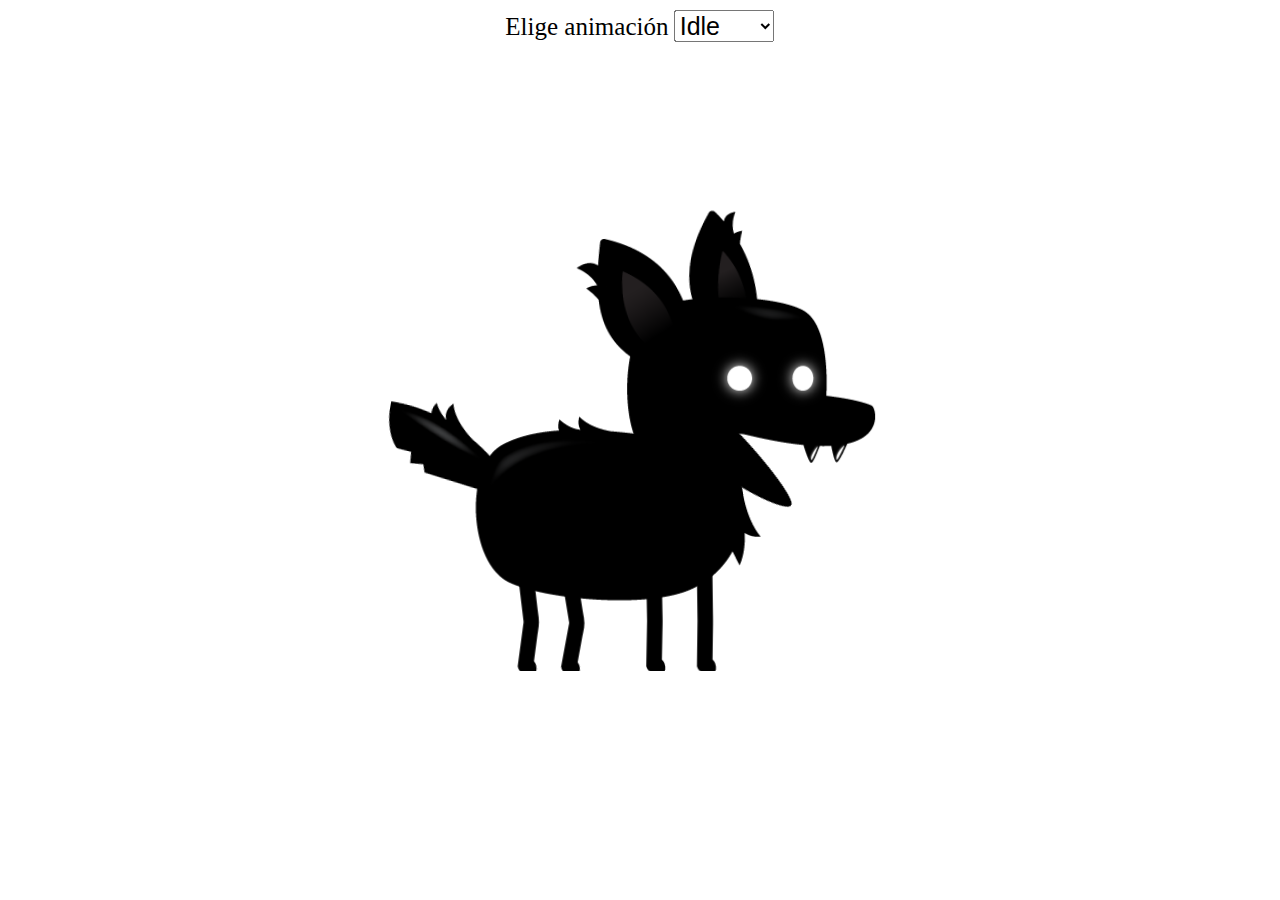
<file: Project_1_vanilla_js_sprite_anim_technique/index.html>
<!DOCTYPE html>
<html lang="en">
<head>
    <meta charset="UTF-8">
    <meta http-equiv="X-UA-Compatible" content="IE=edge">
    <meta name="viewport" content="width=device-width, initial-scale=1.0">
    <title>Sprite Animation</title>
    <link rel="stylesheet" href="style.css">
</head>
<body>
    <canvas id="canvas1"></canvas>
    <div class="controls">
        <label for="animations">Elige animación</label>
        <select name="animations" id="animations">
            <option value="idle">Idle</option>
            <option value="jump">Jump</option>
            <option value="fall">Fall</option>
            <option value="run">Run</option>
            <option value="dizzy">Dizzy</option>
            <option value="sit">Sit</option>
            <option value="roll">Roll</option>
            <option value="bite">Bite</option>
            <option value="ko">KO</option>
            <option value="getHit">Get Hit</option>
        </select>
    </div>

    <script src="./index.js"></script>
</body>
</html>
</file>
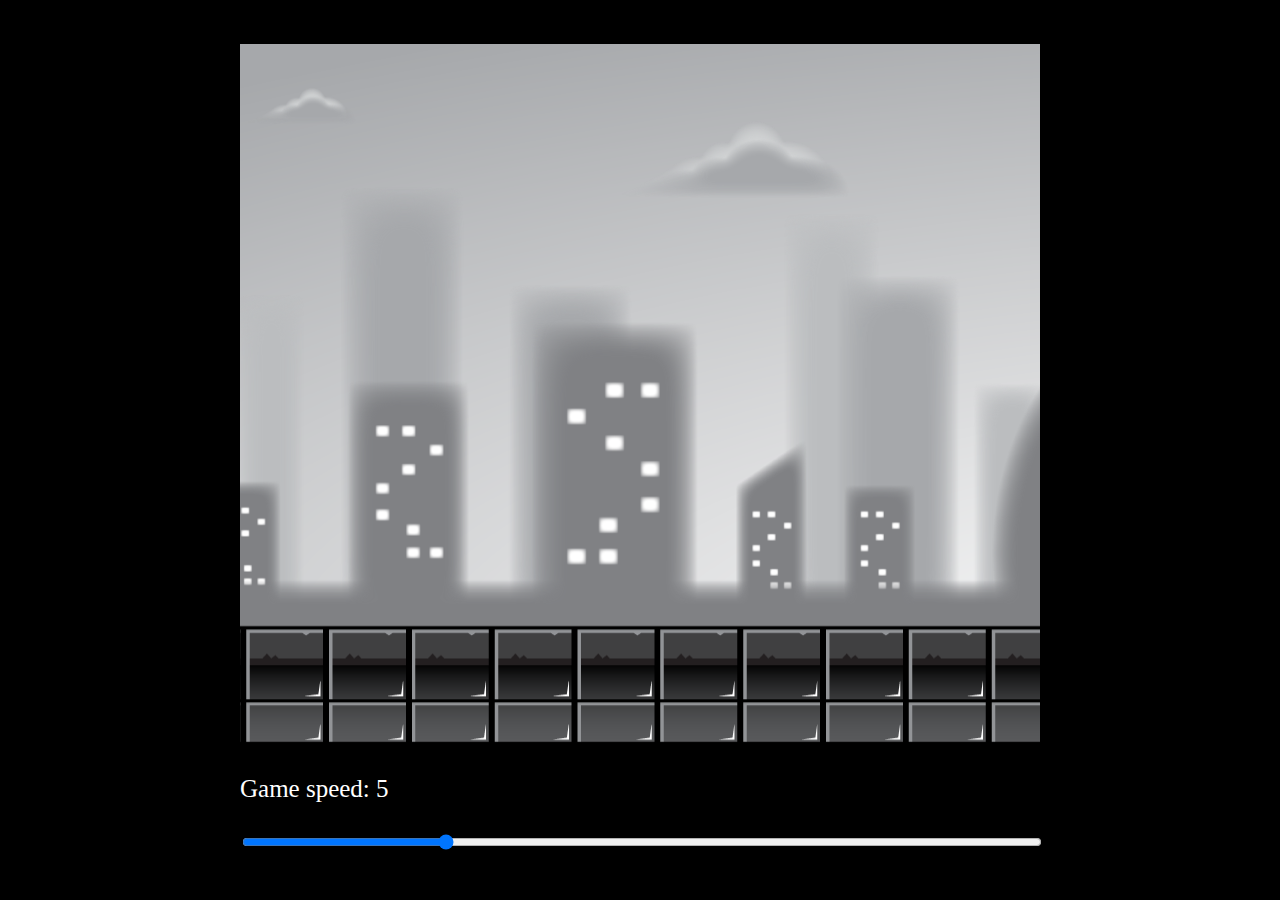
<file: Project_2_parallax_bg/index.html>
<!DOCTYPE html>
<html lang="en">
  <head>
    <meta charset="UTF-8" />
    <meta http-equiv="X-UA-Compatible" content="IE=edge" />
    <meta name="viewport" content="width=device-width, initial-scale=1.0" />
    <link rel="stylesheet" href="style.css" />
    <title>Parallax Background</title>
  </head>
  <body>
    <div id="container">
      <canvas id="canvas1"></canvas>
      <p>Game speed: <span id="showGameSpeed"></span></p>
      <input type="range" min="0" max="20" value="5" class="slider" id="slider">
    </div>

    <script src="./script.js"></script>
  </body>
</html>
</file>
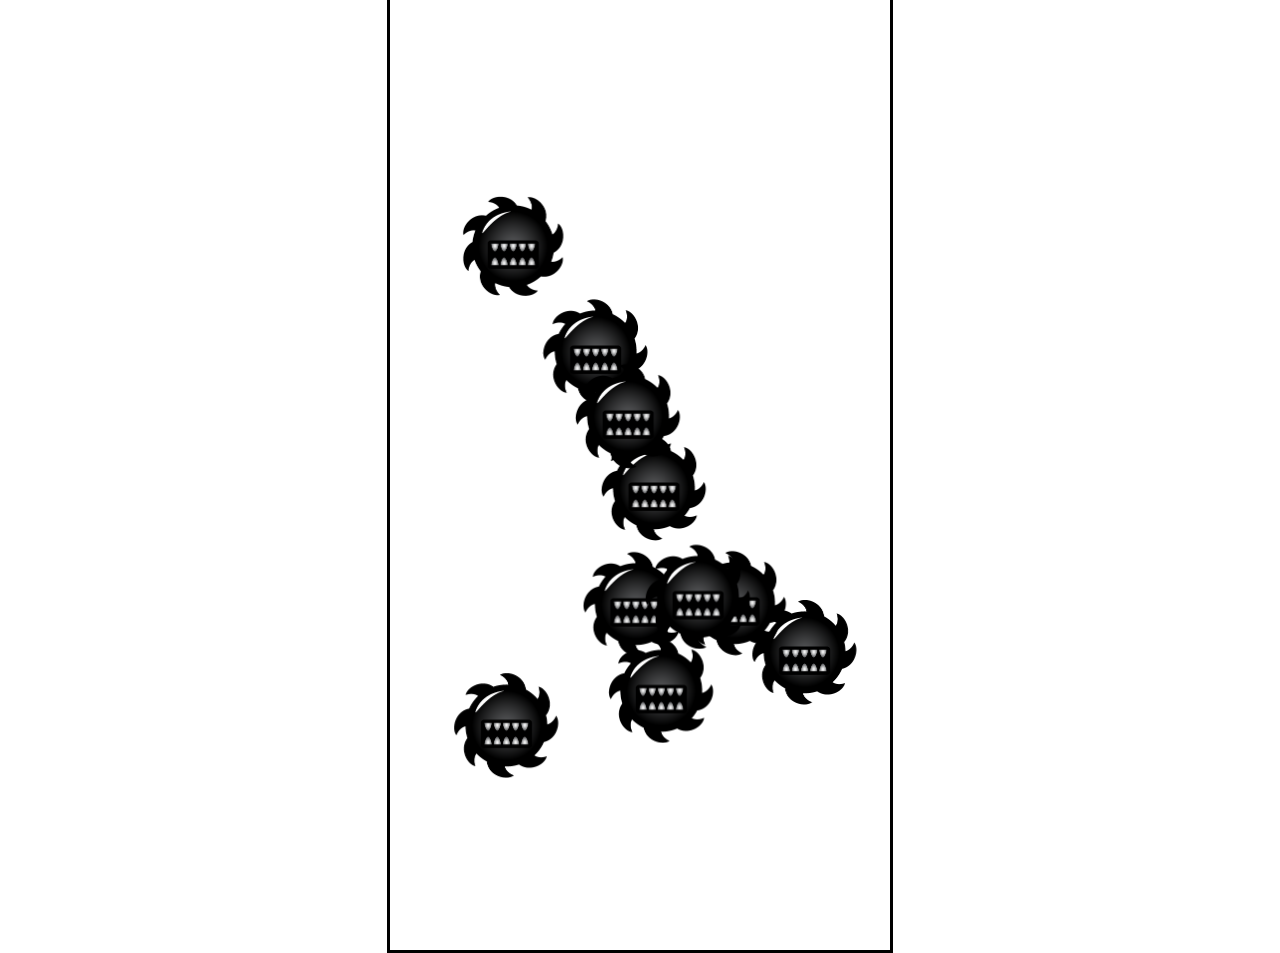
<file: Project_3_enemy_movement_pattern/index.html>
<!DOCTYPE html>
<html lang="es">
<head>
  <meta charset="UTF-8">
  <meta http-equiv="X-UA-Compatible" content="IE=edge">
  <meta name="viewport" content="width=device-width, initial-scale=1.0">
  <link rel="stylesheet" href="style.css">
  <title>Enemy movement pattern</title>
</head>
<body>
  <canvas id="canvas1"></canvas>


  <!-- <script src="./scriptMovement1.js"></script> -->
  <script src="./scriptMovement4.js"></script>
</body>
</html>
</file>
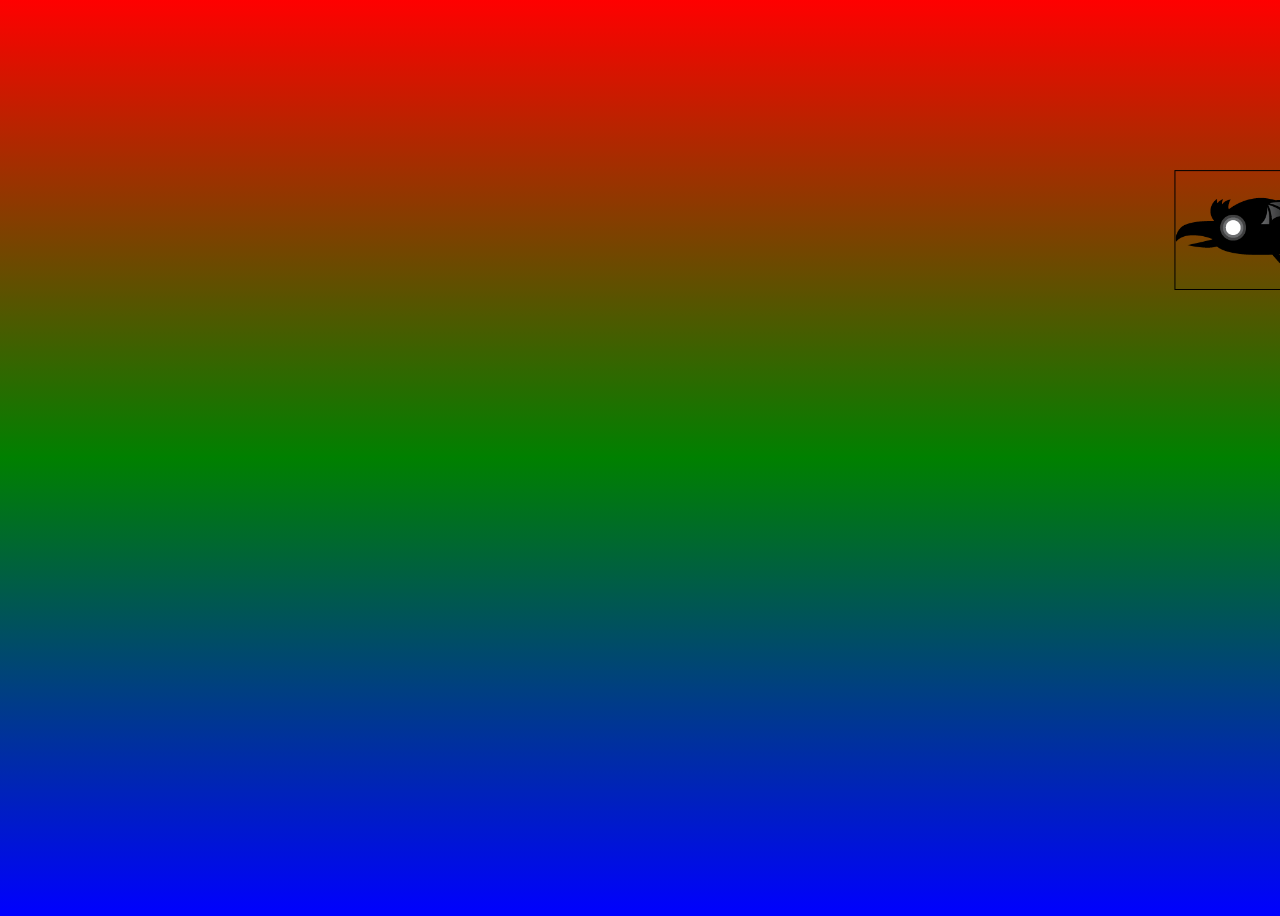
<file: Project_5_point_and_shoot_game/index.html>
<!DOCTYPE html>
<html lang="en">
  <head>
    <meta charset="UTF-8" />
    <meta http-equiv="X-UA-Compatible" content="IE=edge" />
    <meta name="viewport" content="width=device-width, initial-scale=1.0" />
    <link rel="stylesheet" href="style.css" />
    <title>Point & Shoot Game</title>
  </head>
  <body>
    <canvas id="canvas1"></canvas>

    <script src="./script.js"></script>
  </body>
</html>
</file>
<file: Project_1_vanilla_js_sprite_anim_technique/style.css>
#canvas1 {
    position: absolute;
    top: 50%;
    left: 50%;
    transform: translate(-50%, -50%);
    width: 600px;
    height: 600px;
}
.controls {
    position: absolute;
    z-index: 10;
    top: 10px;
    left: 50%;
    transform: translateX(-50%);
}
.controls, select, option {
    font-size: 25px;
}
</file>
<file: Project_2_parallax_bg/style.css>
body {
  background: black;
}
#container {
  position: absolute;
  width: 800px;
  transform: translate(-50%, -50%);
  top: 50%;
  left: 50%;
  font-size: 25px;
}
#canvas1 {
  position: relative;
  width: 800px;
  height: 700px;
}
#slider {
  width: 100%;
}
p {
  color: white;
}
</file>
<file: Project_3_enemy_movement_pattern/style.css>
#canvas1 {
  border: 3px solid black;
  position: absolute;
  top: 50%;
  left: 50%;
  transform: translate(-50%, -50%);
  height: 1000px;
  width: 500px;
}
</file>
<file: Project_5_point_and_shoot_game/style.css>
body {
  background: linear-gradient(to bottom, red, green, blue);
  width: 100vw;
  height: 100vh;
  overflow: hidden;
}
canvas {
  position: absolute;
  top: 0;
  left: 0;
  width: 100%;
  height: 100%;
}
</file>
